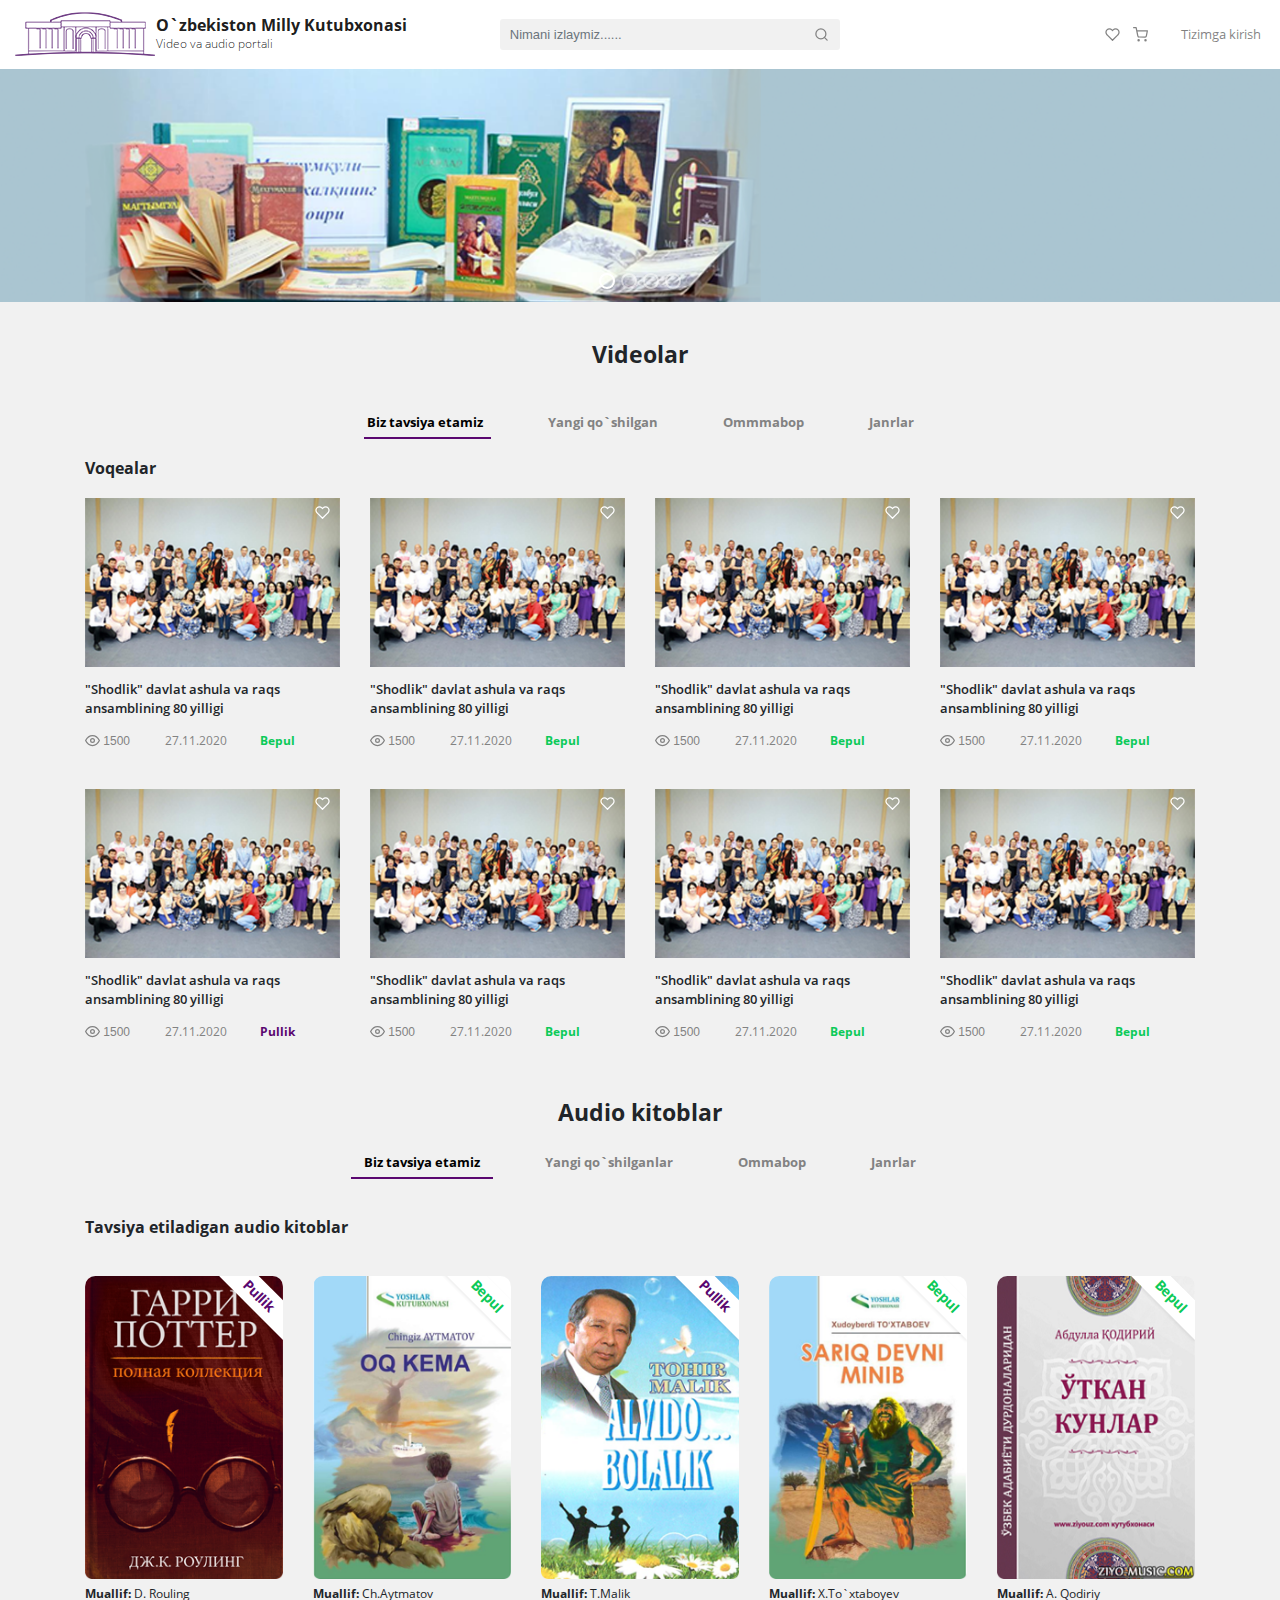
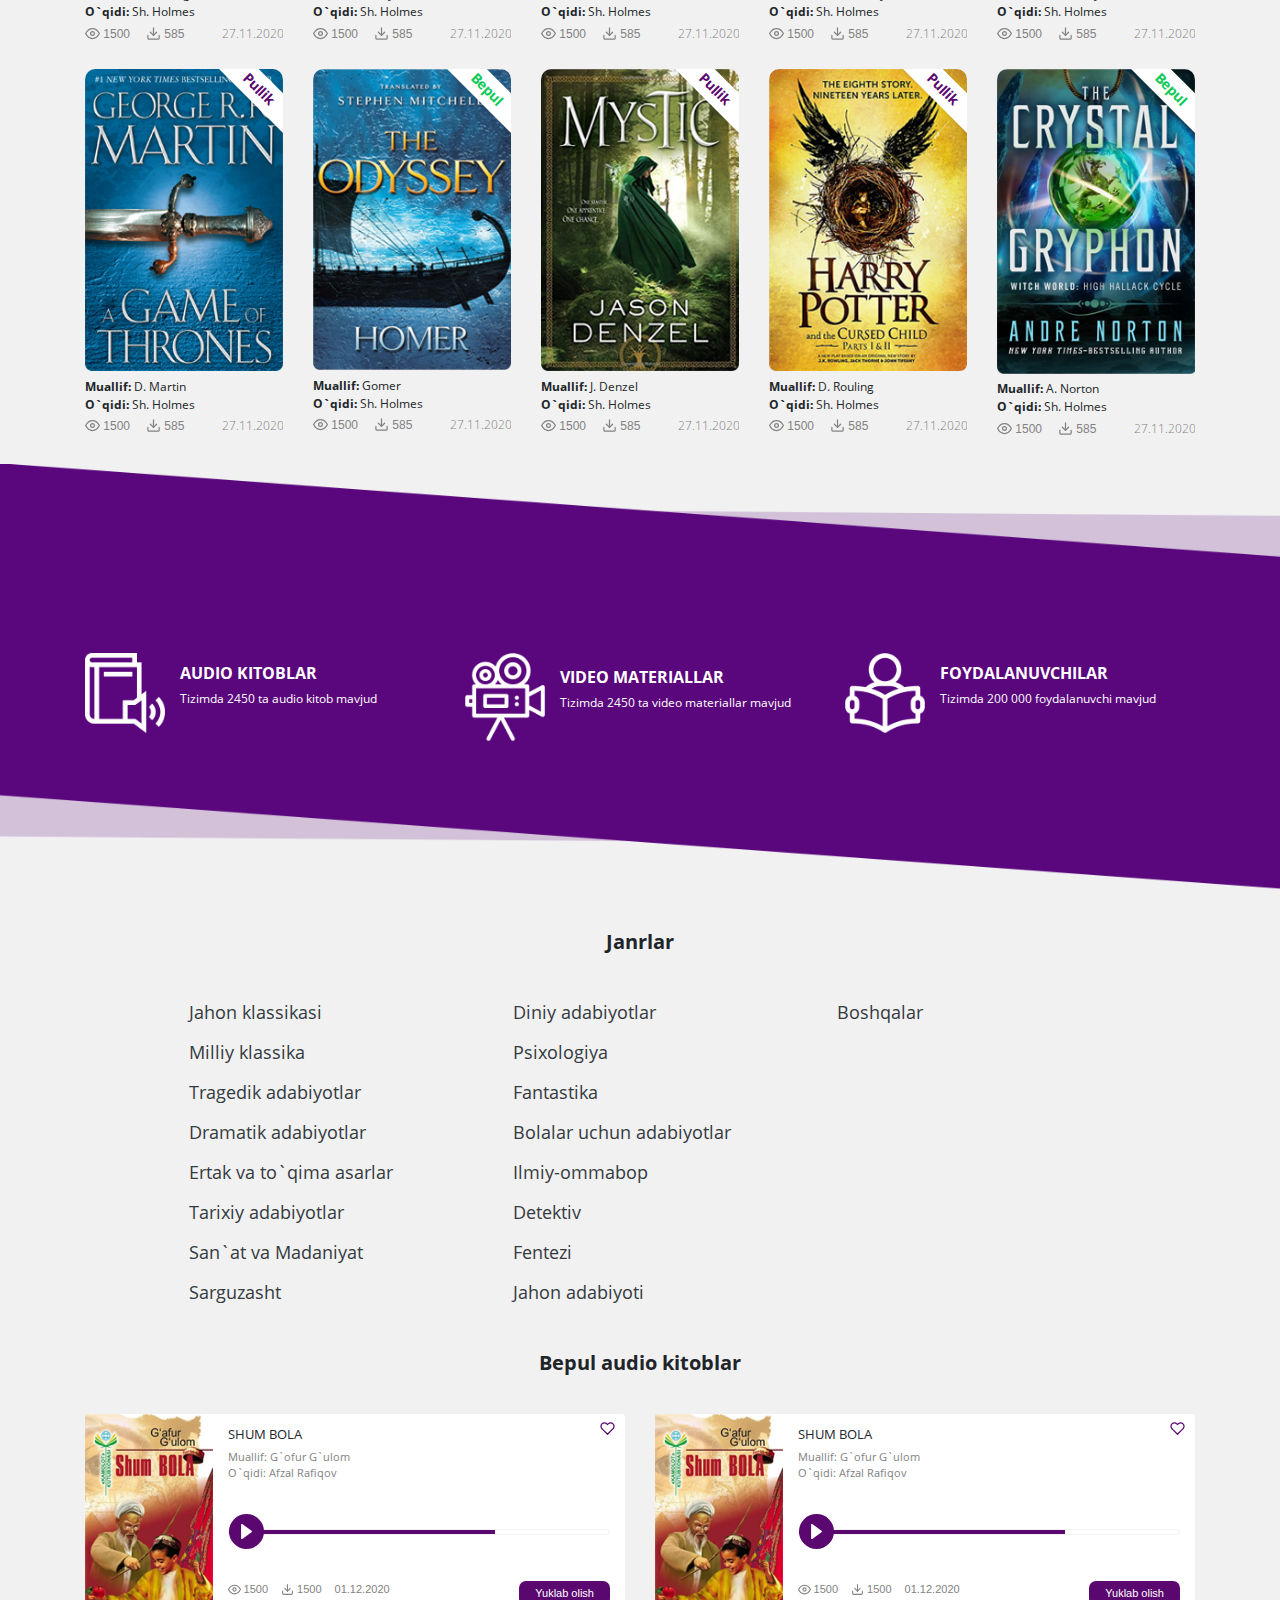
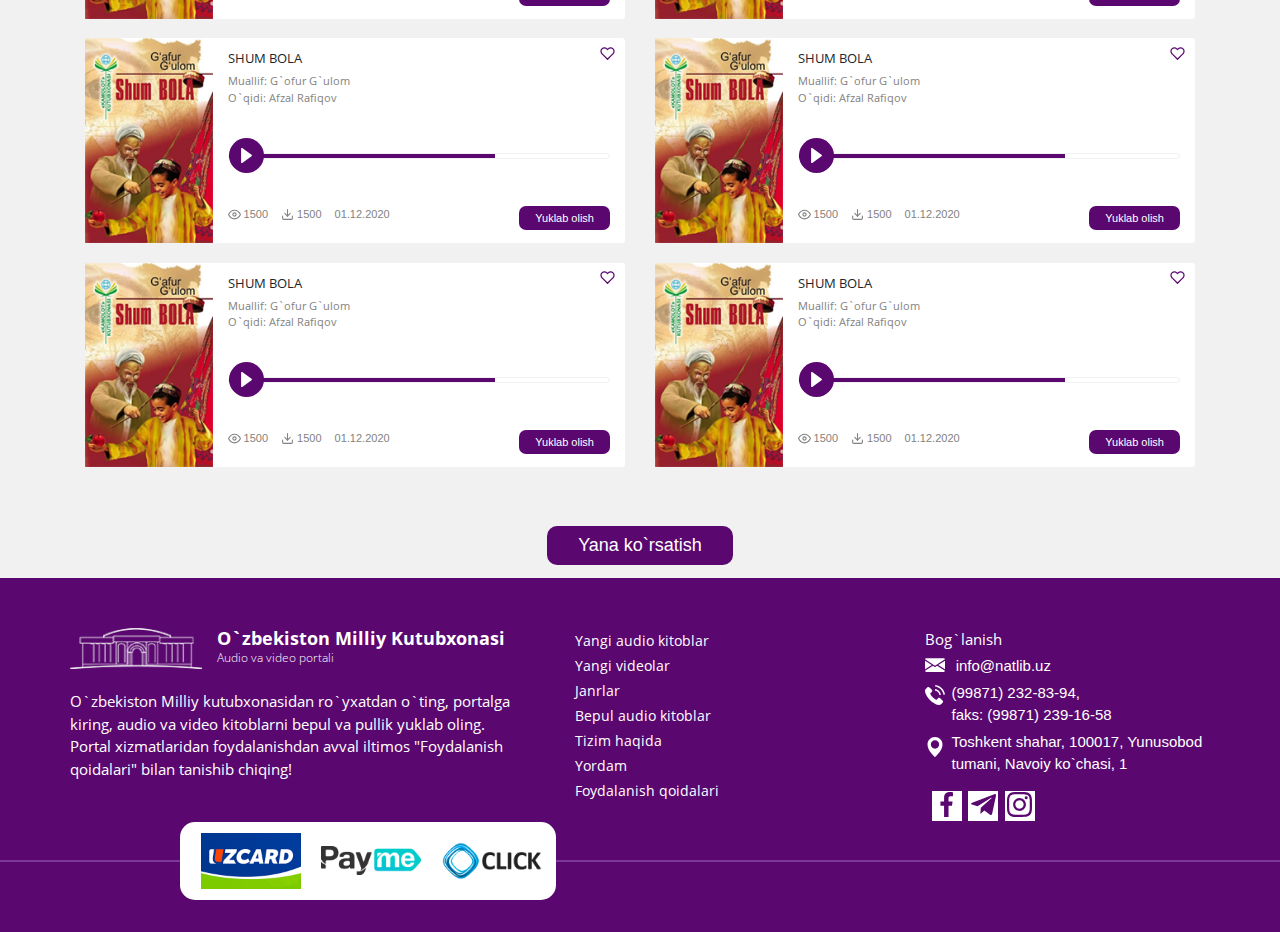
<file: index.html>
<!DOCTYPE html>
<html lang="en">
<head>
    <meta charset="UTF-8">
    <meta name="viewport" content="width=device-width, initial-scale=1.0">
    <title>Practise</title>
    <link rel="stylesheet" href="css/bootstrap.css">
    <link rel="stylesheet" href="css/main.css">
</head>
<body>

<nav class="navbar navbar-expand-lg bg-white navbar-light">
    <a href="#" class="navbar-brand d-flex align-items-center">
        <div>
            <img src="images/logo.png" alt="" class="">
        </div>
        <div>
            <h5 class="mb-0 font-family-bold">O`zbekiston Milly Kutubxonasi</h5>
            <p class="mb-0 font-family-light">Video va audio portali</p>
        </div>
    </a>
    <button class="navbar-toggler" type="button" data-toggle="collapse" data-target="#navbar">
        <span class="navbar-toggler-icon"></span>
    </button>

    <div class="collapse navbar-collapse justify-content-between" id="navbar">
        <div class="input-group">
            <input type="text" class="form-control border-0 shadow-none" placeholder="Nimani izlaymiz......">
            <div class="input-group-append">
                <button class="btn shadow-none" type="button">
                    <span class="icon icon-search"></span>
                </button>
            </div>
        </div>

        <ul class="navbar-nav flex-row">
            <li class="nav-item mr-3 mr-lg-0"><a href="#" class="nav-link"><span class="icon icon-heart"></span></a>
            </li>
            <li class="nav-item"><a href="#" class="nav-link"><span class="icon icon-basket mr-4"></span></a></li>
            <li class="nav-item ml-auto ml-lg-0"><a href="#" class="nav-link font-family-regular">Tizimga kirish</a>
            </li>
        </ul>
    </div>
</nav>

<div class="header">
    <div id="demo" class="carousel" data-ride="carousel">
        <ul class="carousel-indicators">
            <li data-target="#demo" data-slide-to="0" class="active"></li>
            <li data-target="#demo" data-slide-to="1"></li>
            <li data-target="#demo" data-slide-to="2"></li>
            <li data-target="#demo" data-slide-to="3"></li>
        </ul>
        <div class="carousel-inner">
            <div class="carousel-item active">
                <div class="carousel-hover">
                    <img src="images/carousel.png" alt="" class="w-100 h-auto">
                    <div class="layer-carousel">
                        <div class="caption">
                            <h5>"Maxtumquli yurtidan navolar" mavzusida davra suhbati</h5>
                        </div>
                    </div>
                </div>
            </div>
            <div class="carousel-item">
                <div class="carousel-hover">
                    <img src="images/carousel.png" alt="" class="w-100 h-auto">
                    <div class="layer-carousel">
                        <div class="caption">
                            <h5>"Maxtumquli yurtidan navolar" mavzusida davra suhbati</h5>
                        </div>
                    </div>
                </div>
            </div>
            <div class="carousel-item">
                <div class="carousel-hover">
                    <img src="images/carousel.png" alt="" class="w-100 h-auto">
                    <div class="layer-carousel">
                        <div class="caption">
                            <h5>"Maxtumquli yurtidan navolar" mavzusida davra suhbati</h5>
                        </div>
                    </div>
                </div>
            </div>
            <div class="carousel-item">
                <div class="carousel-hover">
                    <img src="images/carousel.png" alt="" class="w-100 h-auto">
                    <div class="layer-carousel">
                        <div class="caption">
                            <h5>"Maxtumquli yurtidan navolar" mavzusida davra suhbati</h5>
                        </div>
                    </div>
                </div>
            </div>
        </div>
    </div>
</div>

<main>
    <section id="videos">
        <div class="container">
            <h3 class="font-family-bold text-center my-5">Videolar</h3>

            <ul class="nav justify-content-center flex-sm-row flex-column align-items-center">
                <li class="nav-item mx-2 mx-md-4"><a href="#tab1" data-toggle="tab"
                                                     class="nav-link font-family-bold active">Biz
                    tavsiya etamiz</a></li>
                <li class="nav-item mx-2 mx-md-4"><a href="#tab2" data-toggle="tab" class="nav-link font-family-bold">Yangi
                    qo`shilgan</a></li>
                <li class="nav-item mx-2 mx-md-4"><a href="#tab3" data-toggle="tab"
                                                     class="nav-link font-family-bold">Ommmabop</a></li>
                <li class="nav-item mx-2 mx-md-4"><a href="#tab4" data-toggle="tab"
                                                     class="nav-link font-family-bold">Janrlar</a></li>
            </ul>

            <h5 class="font-family-bold my-4">Voqealar</h5>

            <div class="row">
                <div class="col-xl-3 col-lg-4 col-md-6 mb-5">
                    <div class="card bg-transparent border-0">
                        <img src="images/photo.png" alt="" class="w-100">
                        <a href="#"><span class="icon icon-heart bg-white"></span></a>
                        <p class="font-family-semi-bold mt-3">"Shodlik" davlat ashula va raqs ansamblining 80
                            yilligi</p>
                        <div class="row">
                            <div class="col-4">
                                <span class="icon icon-view"></span> 1500
                            </div>
                            <div class="col-4 px-0 font-family-regular">27.11.2020</div>
                            <div class="col-4 px-0 font-family-bold free">
                                Bepul
                            </div>
                        </div>
                    </div>
                </div>
                <div class="col-xl-3 col-lg-4 col-md-6 mb-5">
                    <div class="card bg-transparent border-0">
                        <img src="images/photo.png" alt="" class="w-100">
                        <a href="#"><span class="icon icon-heart bg-white"></span></a>
                        <p class="font-family-semi-bold mt-3">"Shodlik" davlat ashula va raqs ansamblining 80
                            yilligi</p>
                        <div class="row">
                            <div class="col-4">
                                <span class="icon icon-view"></span> 1500
                            </div>
                            <div class="col-4 px-0 font-family-regular">27.11.2020</div>
                            <div class="col-4 px-0 font-family-bold free">
                                Bepul
                            </div>
                        </div>
                    </div>
                </div>
                <div class="col-xl-3 col-lg-4 col-md-6 mb-5">
                    <div class="card bg-transparent border-0">
                        <img src="images/photo.png" alt="" class="w-100">
                        <a href="#"><span class="icon icon-heart bg-white"></span></a>
                        <p class="font-family-semi-bold mt-3">"Shodlik" davlat ashula va raqs ansamblining 80
                            yilligi</p>
                        <div class="row">
                            <div class="col-4">
                                <span class="icon icon-view"></span> 1500
                            </div>
                            <div class="col-4 px-0 font-family-regular">27.11.2020</div>
                            <div class="col-4 px-0 font-family-bold free">
                                Bepul
                            </div>
                        </div>
                    </div>
                </div>
                <div class="col-xl-3 col-lg-4 col-md-6 mb-5">
                    <div class="card bg-transparent border-0">
                        <img src="images/photo.png" alt="" class="w-100">
                        <a href="#"><span class="icon icon-heart bg-white"></span></a>
                        <p class="font-family-semi-bold mt-3">"Shodlik" davlat ashula va raqs ansamblining 80
                            yilligi</p>
                        <div class="row">
                            <div class="col-4">
                                <span class="icon icon-view"></span> 1500
                            </div>
                            <div class="col-4 px-0 font-family-regular">27.11.2020</div>
                            <div class="col-4 px-0 font-family-bold free">
                                Bepul
                            </div>
                        </div>
                    </div>
                </div>
                <div class="col-xl-3 col-lg-4 col-md-6 mb-5">
                    <div class="card bg-transparent border-0">
                        <img src="images/photo.png" alt="" class="w-100">
                        <a href="#"><span class="icon icon-heart bg-white"></span></a>
                        <p class="font-family-semi-bold mt-3">"Shodlik" davlat ashula va raqs ansamblining 80
                            yilligi</p>
                        <div class="row">
                            <div class="col-4">
                                <span class="icon icon-view"></span> 1500
                            </div>
                            <div class="col-4 px-0 font-family-regular">27.11.2020</div>
                            <div class="col-4 px-0 font-family-bold cost">
                                Pullik
                            </div>
                        </div>
                    </div>
                </div>
                <div class="col-xl-3 col-lg-4 col-md-6 mb-5">
                    <div class="card bg-transparent border-0">
                        <img src="images/photo.png" alt="" class="w-100">
                        <a href="#"><span class="icon icon-heart bg-white"></span></a>
                        <p class="font-family-semi-bold mt-3">"Shodlik" davlat ashula va raqs ansamblining 80
                            yilligi</p>
                        <div class="row">
                            <div class="col-4">
                                <span class="icon icon-view"></span> 1500
                            </div>
                            <div class="col-4 px-0 font-family-regular">27.11.2020</div>
                            <div class="col-4 px-0 font-family-bold free">
                                Bepul
                            </div>
                        </div>
                    </div>
                </div>
                <div class="col-xl-3 col-lg-4 col-md-6 mb-5">
                    <div class="card bg-transparent border-0">
                        <img src="images/photo.png" alt="" class="w-100">
                        <a href="#"><span class="icon icon-heart bg-white"></span></a>
                        <p class="font-family-semi-bold mt-3">"Shodlik" davlat ashula va raqs ansamblining 80
                            yilligi</p>
                        <div class="row">
                            <div class="col-4">
                                <span class="icon icon-view"></span> 1500
                            </div>
                            <div class="col-4 px-0 font-family-regular">27.11.2020</div>
                            <div class="col-4 px-0 font-family-bold free">
                                Bepul
                            </div>
                        </div>
                    </div>
                </div>
                <div class="col-xl-3 col-lg-4 col-md-6 mb-5">
                    <div class="card bg-transparent border-0">
                        <img src="images/photo.png" alt="" class="w-100">
                        <a href="#"><span class="icon icon-heart bg-white"></span></a>
                        <p class="font-family-semi-bold mt-3">"Shodlik" davlat ashula va raqs ansamblining 80
                            yilligi</p>
                        <div class="row">
                            <div class="col-4">
                                <span class="icon icon-view"></span> 1500
                            </div>
                            <div class="col-4 px-0 font-family-regular">27.11.2020</div>
                            <div class="col-4 px-0 font-family-bold free">
                                Bepul
                            </div>
                        </div>
                    </div>
                </div>
            </div>
        </div>
    </section>

    <section id="audios">
        <div class="container">
            <h3 class="font-family-bold text-center my-4">Audio kitoblar</h3>

            <ul class="nav justify-content-center flex-md-row flex-column align-items-center">
                <li class="nav-item mx-2 mx-md-4"><a href="#tab-1" class="nav-link font-family-bold active">Biz tavsiya
                    etamiz</a></li>
                <li class="nav-item mx-2 mx-md-4"><a href="#tab-2" class="nav-link font-family-bold">Yangi
                    qo`shilganlar</a>
                </li>
                <li class="nav-item mx-2 mx-md-4"><a href="#tab-3" class="nav-link font-family-bold">Ommabop</a></li>
                <li class="nav-item mx-2 mx-md-4"><a href="#tab-4" class="nav-link font-family-bold">Janrlar</a></li>
            </ul>

            <h5 class="font-family-bold my-5">Tavsiya etiladigan audio kitoblar</h5>

            <div class="row">
                <div class="col-xl mb-3 ">
                    <div class="card bg-transparent border-0">
                        <div class="share">
                            <div class="card-image">
                                <img src="images/boocks/potter.png" alt="" class="w-100">
                                <div class="bg-white font-family-bold text-center shadow-sm aksiya">
                                    <p class="mb-0 p-1 w-100 pl-2 paid">Pullik</p>
                                </div>
                            </div>
                            <div class="layer">
                                <div class="d-flex justify-content-center align-items-center h-100">
                                    <a href="#" class="border-0 mr-2"><span class="icon icon-heart"></span></a>
                                    <a href="#" class="border-0"><span class="icon icon-basket"></span></a>
                                </div>
                            </div>
                        </div>
                        <p class="font-family-bold mb-0 mt-2">Muallif: <span
                                class="font-family-regular">D. Rouling</span></p>
                        <p class="font-family-bold my-0">O`qidi: <span class="font-family-regular">Sh. Holmes</span></p>
                        <div class="row mt-1">
                            <div class="col-4">
                                <span class="icon icon-view"></span> 1500
                            </div>
                            <div class="col-4 px-0">
                                <span class="icon icon-download"></span> 585
                            </div>
                            <div class="col-4 px-0">
                                <p class="font-family-light">27.11.2020</p>
                            </div>
                        </div>

                    </div>
                </div>
                <div class="col-xl mb-3 ">
                    <div class="card bg-transparent border-0">
                        <div class="share">
                            <div class="card-image">
                                <img src="images/boocks/oqkema.png" alt="" class="w-100">
                                <div class="bg-white font-family-bold text-center shadow-sm aksiya">
                                    <p class="mb-0 p-1 w-100 pl-2 unpaid">Bepul</p>
                                </div>
                            </div>
                            <div class="layer">
                                <div class="d-flex justify-content-center align-items-center h-100">
                                    <a href="#" class="border-0 mr-2"><span class="icon icon-heart"></span></a>
                                    <a href="#" class="border-0"><span class="icon icon-basket"></span></a>
                                </div>
                            </div>
                        </div>
                        <p class="font-family-bold mb-0 mt-2">Muallif: <span
                                class="font-family-regular">Ch.Aytmatov</span></p>
                        <p class="font-family-bold my-0">O`qidi: <span class="font-family-regular">Sh. Holmes</span></p>
                        <div class="row mt-1">
                            <div class="col-4">
                                <span class="icon icon-view"></span> 1500
                            </div>
                            <div class="col-4 px-0">
                                <span class="icon icon-download"></span> 585
                            </div>
                            <div class="col-4 px-0">
                                <p class="font-family-light">27.11.2020</p>
                            </div>
                        </div>

                    </div>
                </div>
                <div class="col-xl mb-3 ">
                    <div class="card bg-transparent border-0">
                        <div class="share">
                            <div class="card-image">
                                <img src="images/boocks/avbola.png" alt="" class="w-100">
                                <div class="bg-white font-family-bold text-center shadow-sm aksiya">
                                    <p class="mb-0 p-1 w-100 pl-2 paid">Pullik</p>
                                </div>
                            </div>
                            <div class="layer">
                                <div class="d-flex justify-content-center align-items-center h-100">
                                    <a href="#" class="border-0 mr-2"><span class="icon icon-heart"></span></a>
                                    <a href="#" class="border-0"><span class="icon icon-basket"></span></a>
                                </div>
                            </div>
                        </div>
                        <p class="font-family-bold mb-0 mt-2">Muallif: <span
                                class="font-family-regular">T.Malik</span></p>
                        <p class="font-family-bold my-0">O`qidi: <span class="font-family-regular">Sh. Holmes</span></p>
                        <div class="row mt-1">
                            <div class="col-4">
                                <span class="icon icon-view"></span> 1500
                            </div>
                            <div class="col-4 px-0">
                                <span class="icon icon-download"></span> 585
                            </div>
                            <div class="col-4 px-0">
                                <p class="font-family-light">27.11.2020</p>
                            </div>
                        </div>

                    </div>
                </div>
                <div class="col-xl mb-3 ">
                    <div class="card bg-transparent border-0">
                        <div class="share">
                            <div class="card-image">
                                <img src="images/boocks/sarq.png" alt="" class="w-100">
                                <div class="bg-white font-family-bold text-center shadow-sm aksiya">
                                    <p class="mb-0 p-1 w-100 pl-2 unpaid">Bepul</p>
                                </div>
                            </div>
                            <div class="layer">
                                <div class="d-flex justify-content-center align-items-center h-100">
                                    <a href="#" class="border-0 mr-2"><span class="icon icon-heart"></span></a>
                                    <a href="#" class="border-0"><span class="icon icon-basket"></span></a>
                                </div>
                            </div>
                        </div>
                        <p class="font-family-bold mb-0 mt-2">Muallif: <span
                                class="font-family-regular">X.To`xtaboyev</span></p>
                        <p class="font-family-bold my-0">O`qidi: <span class="font-family-regular">Sh. Holmes</span></p>
                        <div class="row mt-1">
                            <div class="col-4">
                                <span class="icon icon-view"></span> 1500
                            </div>
                            <div class="col-4 px-0">
                                <span class="icon icon-download"></span> 585
                            </div>
                            <div class="col-4 px-0">
                                <p class="font-family-light">27.11.2020</p>
                            </div>
                        </div>

                    </div>
                </div>
                <div class="col-xl mb-3 ">
                    <div class="card bg-transparent border-0">
                        <div class="share">
                            <div class="card-image">
                                <img src="images/boocks/otkun.png" alt="" class="w-100">
                                <div class="bg-white font-family-bold text-center shadow-sm aksiya">
                                    <p class="mb-0 p-1 w-100 pl-2 unpaid">Bepul</p>
                                </div>
                            </div>
                            <div class="layer">
                                <div class="d-flex justify-content-center align-items-center h-100">
                                    <a href="#" class="border-0 mr-2"><span class="icon icon-heart"></span></a>
                                    <a href="#" class="border-0"><span class="icon icon-basket"></span></a>
                                </div>
                            </div>
                        </div>
                        <p class="font-family-bold mb-0 mt-2">Muallif: <span
                                class="font-family-regular">A. Qodiriy</span></p>
                        <p class="font-family-bold my-0">O`qidi: <span class="font-family-regular">Sh. Holmes</span></p>
                        <div class="row mt-1">
                            <div class="col-4">
                                <span class="icon icon-view"></span> 1500
                            </div>
                            <div class="col-4 px-0">
                                <span class="icon icon-download"></span> 585
                            </div>
                            <div class="col-4 px-0">
                                <p class="font-family-light">27.11.2020</p>
                            </div>
                        </div>

                    </div>
                </div>
                <div class="col-xl mb-3 ">
                    <div class="card bg-transparent border-0">
                        <div class="share">
                            <div class="card-image">
                                <img src="images/boocks/trons.png" alt="" class="w-100">
                                <div class="bg-white font-family-bold text-center shadow-sm aksiya">
                                    <p class="mb-0 p-1 w-100 pl-2 paid">Pullik</p>
                                </div>
                            </div>
                            <div class="layer">
                                <div class="d-flex justify-content-center align-items-center h-100">
                                    <a href="#" class="border-0 mr-2"><span class="icon icon-heart"></span></a>
                                    <a href="#" class="border-0"><span class="icon icon-basket"></span></a>
                                </div>
                            </div>
                        </div>
                        <p class="font-family-bold mb-0 mt-2">Muallif: <span
                                class="font-family-regular">D. Martin</span></p>
                        <p class="font-family-bold my-0">O`qidi: <span class="font-family-regular">Sh. Holmes</span></p>
                        <div class="row mt-1">
                            <div class="col-4">
                                <span class="icon icon-view"></span> 1500
                            </div>
                            <div class="col-4 px-0">
                                <span class="icon icon-download"></span> 585
                            </div>
                            <div class="col-4 px-0">
                                <p class="font-family-light">27.11.2020</p>
                            </div>
                        </div>

                    </div>
                </div>
                <div class="col-xl mb-3 ">
                    <div class="card bg-transparent border-0">
                        <div class="share">
                            <div class="card-image">
                                <img src="images/boocks/odyssey.png" alt="" class="w-100">
                                <div class="bg-white font-family-bold text-center shadow-sm aksiya">
                                    <p class="mb-0 p-1 w-100 pl-2 unpaid">Bepul</p>
                                </div>
                            </div>
                            <div class="layer">
                                <div class="d-flex justify-content-center align-items-center h-100">
                                    <a href="#" class="border-0 mr-2"><span class="icon icon-heart"></span></a>
                                    <a href="#" class="border-0"><span class="icon icon-basket"></span></a>
                                </div>
                            </div>
                        </div>
                        <p class="font-family-bold mb-0 mt-2">Muallif: <span
                                class="font-family-regular">Gomer</span></p>
                        <p class="font-family-bold my-0">O`qidi: <span class="font-family-regular">Sh. Holmes</span></p>
                        <div class="row mt-1">
                            <div class="col-4">
                                <span class="icon icon-view"></span> 1500
                            </div>
                            <div class="col-4 px-0">
                                <span class="icon icon-download"></span> 585
                            </div>
                            <div class="col-4 px-0">
                                <p class="font-family-light">27.11.2020</p>
                            </div>
                        </div>

                    </div>
                </div>
                <div class="col-xl mb-3 ">
                    <div class="card bg-transparent border-0">
                        <div class="share">
                            <div class="card-image">
                                <img src="images/boocks/mistic.png" alt="" class="w-100">
                                <div class="bg-white font-family-bold text-center shadow-sm aksiya">
                                    <p class="mb-0 p-1 w-100 pl-2 paid">Pullik</p>
                                </div>
                            </div>
                            <div class="layer">
                                <div class="d-flex justify-content-center align-items-center h-100">
                                    <a href="#" class="border-0 mr-2"><span class="icon icon-heart"></span></a>
                                    <a href="#" class="border-0"><span class="icon icon-basket"></span></a>
                                </div>
                            </div>
                        </div>
                        <p class="font-family-bold mb-0 mt-2">Muallif: <span
                                class="font-family-regular">J. Denzel</span></p>
                        <p class="font-family-bold my-0">O`qidi: <span class="font-family-regular">Sh. Holmes</span></p>
                        <div class="row mt-1">
                            <div class="col-4">
                                <span class="icon icon-view"></span> 1500
                            </div>
                            <div class="col-4 px-0">
                                <span class="icon icon-download"></span> 585
                            </div>
                            <div class="col-4 px-0">
                                <p class="font-family-light">27.11.2020</p>
                            </div>
                        </div>

                    </div>
                </div>
                <div class="col-xl mb-3 ">
                    <div class="card bg-transparent border-0">
                        <div class="share">
                            <div class="card-image">
                                <img src="images/boocks/harry_poter.png" alt="" class="w-100">
                                <div class="bg-white font-family-bold text-center shadow-sm aksiya">
                                    <p class="mb-0 p-1 w-100 pl-2 paid">Pullik</p>
                                </div>
                            </div>
                            <div class="layer">
                                <div class="d-flex justify-content-center align-items-center h-100">
                                    <a href="#" class="border-0 mr-2"><span class="icon icon-heart"></span></a>
                                    <a href="#" class="border-0"><span class="icon icon-basket"></span></a>
                                </div>
                            </div>
                        </div>
                        <p class="font-family-bold mb-0 mt-2">Muallif: <span
                                class="font-family-regular">D. Rouling</span></p>
                        <p class="font-family-bold my-0">O`qidi: <span class="font-family-regular">Sh. Holmes</span></p>
                        <div class="row mt-1">
                            <div class="col-4">
                                <span class="icon icon-view"></span> 1500
                            </div>
                            <div class="col-4 px-0">
                                <span class="icon icon-download"></span> 585
                            </div>
                            <div class="col-4 px-0">
                                <p class="font-family-light">27.11.2020</p>
                            </div>
                        </div>

                    </div>
                </div>
                <div class="col-xl mb-3 ">
                    <div class="card bg-transparent border-0">
                        <div class="share">
                            <div class="card-image">
                                <img src="images/boocks/a.png" alt="" class="w-100">
                                <div class="bg-white font-family-bold text-center shadow-sm aksiya">
                                    <p class="mb-0 p-1 w-100 pl-2 unpaid">Bepul</p>
                                </div>
                            </div>
                            <div class="layer">
                                <div class="d-flex justify-content-center align-items-center h-100">
                                    <a href="#" class="border-0 mr-2"><span class="icon icon-heart"></span></a>
                                    <a href="#" class="border-0"><span class="icon icon-basket"></span></a>
                                </div>
                            </div>
                        </div>
                        <p class="font-family-bold mb-0 mt-2">Muallif: <span
                                class="font-family-regular">A. Norton</span></p>
                        <p class="font-family-bold my-0">O`qidi: <span class="font-family-regular">Sh. Holmes</span></p>
                        <div class="row mt-1">
                            <div class="col-4">
                                <span class="icon icon-view"></span> 1500
                            </div>
                            <div class="col-4 px-0">
                                <span class="icon icon-download"></span> 585
                            </div>
                            <div class="col-4 px-0">
                                <p class="font-family-light">27.11.2020</p>
                            </div>
                        </div>

                    </div>
                </div>
            </div>
        </div>
    </section>

    <section id="info">
        <div class="container mt-5">
            <div class="row justify-content-center justify-content-lg-start">
                <div class="col-lg-4 col-md-7">
                    <div class="row align-items-center">
                        <div class="col-3 pr-0">
                            <img src="images/audio.png" alt="" class="w-100">
                        </div>
                        <div class="col-9">
                            <h5 class="font-family-bold text-white text-uppercase">Audio kitoblar</h5>
                            <p class="font-family-regular text-white pb-0">
                                Tizimda 2450 ta audio kitob mavjud
                            </p>
                        </div>
                    </div>
                </div>

                <div class="col-lg-4 col-md-7 my-3 my-lg-0">
                    <div class="row align-items-center">
                        <div class="col-3 pr-0">
                            <img src="images/video.png" alt="" class="w-100">
                        </div>
                        <div class="col-9">
                            <h5 class="font-family-bold text-white text-uppercase">Video materiallar</h5>
                            <p class="font-family-regular text-white pb-0">
                                Tizimda 2450 ta video materiallar mavjud
                            </p>
                        </div>
                    </div>
                </div>

                <div class="col-lg-4 col-md-7">
                    <div class="row align-items-center">
                        <div class="col-3 pr-0">
                            <img src="images/users.png" alt="" class="w-100">
                        </div>
                        <div class="col-9">
                            <h5 class="font-family-bold text-white text-uppercase">Foydalanuvchilar</h5>
                            <p class="font-family-regular text-white pb-0">
                                Tizimda 200 000 foydalanuvchi mavjud
                            </p>
                        </div>
                    </div>
                </div>
            </div>
        </div>
    </section>

    <section id="janr">
        <div class="container">
            <h4 class="text-center font-family-bold my-5">
                Janrlar
            </h4>
            <div class="row justify-content-center">
                <div class="col-xl-3 col-md-4 col-sm-12">
                    <div class="card bg-transparent border-0">
                        <ul class="flex-sm-column navbar-nav align-items-center align-items-md-start">
                            <li class="nav-item"><a href="#" class="nav-link text-dark font-family-regular">Jahon
                                klassikasi</a></li>
                            <li class="nav-item"><a href="#" class="nav-link text-dark font-family-regular">Milliy
                                klassika</a></li>
                            <li class="nav-item"><a href="#" class="nav-link text-dark font-family-regular">Tragedik
                                adabiyotlar</a></li>
                            <li class="nav-item"><a href="#" class="nav-link text-dark font-family-regular">Dramatik
                                adabiyotlar</a></li>
                            <li class="nav-item"><a href="#" class="nav-link text-dark font-family-regular">Ertak va
                                to`qima asarlar</a></li>
                            <li class="nav-item"><a href="#" class="nav-link text-dark font-family-regular">Tarixiy
                                adabiyotlar</a></li>
                            <li class="nav-item"><a href="#" class="nav-link text-dark font-family-regular">San`at va
                                Madaniyat</a></li>
                            <li class="nav-item"><a href="#"
                                                    class="nav-link text-dark font-family-regular">Sarguzasht</a></li>
                        </ul>
                    </div>
                </div>
                <div class="col-xl-3 col-md-4 col-sm-12 mx-5">
                    <div class="card bg-transparent border-0">
                        <ul class="flex-column navbar-nav align-items-center align-items-md-start">
                            <li class="nav-item"><a href="#" class="nav-link text-dark font-family-regular">Diniy
                                adabiyotlar</a></li>
                            <li class="nav-item"><a href="#"
                                                    class="nav-link text-dark font-family-regular">Psixologiya</a></li>
                            <li class="nav-item"><a href="#"
                                                    class="nav-link text-dark font-family-regular">Fantastika</a></li>
                            <li class="nav-item"><a href="#" class="nav-link text-dark font-family-regular">Bolalar
                                uchun adabiyotlar</a></li>
                            <li class="nav-item"><a href="#" class="nav-link text-dark font-family-regular">Ilmiy-ommabop</a>
                            </li>
                            <li class="nav-item"><a href="#" class="nav-link text-dark font-family-regular">Detektiv</a>
                            </li>
                            <li class="nav-item"><a href="#" class="nav-link text-dark font-family-regular">Fentezi</a>
                            </li>
                            <li class="nav-item"><a href="#" class="nav-link text-dark font-family-regular">Jahon
                                adabiyoti</a></li>
                        </ul>
                    </div>
                </div>
                <div class="col-xl-3 col-md-4 col-sm-12">
                    <div class="card border-0 bg-transparent">
                        <ul class="flex-column navbar-nav align-items-center align-items-md-start">
                            <li class="nav-item"><a href="#"
                                                    class="nav-link text-dark font-family-regular">Boshqalar</a></li>

                        </ul>
                    </div>
                </div>
            </div>
        </div>
    </section>

    <section id="free-audio">
        <h4 class="font-family-bold my-5 text-center">Bepul audio kitoblar</h4>

        <div class="container">
            <div class="row justify-content-center justify-content-lg-start">
                <div class="col-lg-6 col-md-8 mb-4">
                    <div class="card border-0">
                        <div class="row">
                            <div class="col-sm-3 pr-sm-0">
                                <img src="images/boocks/shumbola.png" alt="" class="w-100">
                            </div>
                            <div class="col-sm-9 py-3 d-flex flex-column justify-content-between">
                                <div>
                                    <h6 class="font-family-regular text-uppercase">Shum bola</h6>
                                    <p class="font-family-regular mb-0">Muallif: G`ofur G`ulom</p>
                                    <p class="font-family-regular mb-0">O`qidi: Afzal Rafiqov</p>
                                </div>
                                <div class="progress">
                                    <div class="progress-bar" style="width: 70%">


                                    </div>
                                    <button class="btn" type="button"><span class="icon icon-play bg-white"></span>
                                    </button>
                                </div>

                                <a href="#" class="position-absolute">
                                    <span class="icon icon-heart icon-purple"></span>
                                </a>

                                <div class="d-flex justify-content-between">
                                    <div class="d-flex">
                                        <div><span class="icon icon-view"></span> 1500</div>
                                        <div class="mx-3"><span class="icon icon-download"></span> 1500</div>
                                        <div>01.12.2020</div>
                                    </div>
                                    <div>
                                        <button class="btn" type="button">Yuklab olish</button>
                                    </div>
                                </div>
                            </div>
                        </div>
                    </div>
                </div>
                <div class="col-lg-6 col-md-8 mb-4">
                    <div class="card border-0">
                        <div class="row">
                            <div class="col-sm-3 pr-sm-0">
                                <img src="images/boocks/shumbola.png" alt="" class="w-100">
                            </div>
                            <div class="col-sm-9 py-3 d-flex flex-column justify-content-between">
                                <div>
                                    <h6 class="font-family-regular text-uppercase">Shum bola</h6>
                                    <p class="font-family-regular mb-0">Muallif: G`ofur G`ulom</p>
                                    <p class="font-family-regular mb-0">O`qidi: Afzal Rafiqov</p>
                                </div>
                                <div class="progress">
                                    <div class="progress-bar" style="width: 70%">


                                    </div>
                                    <button class="btn" type="button"><span class="icon icon-play bg-white"></span>
                                    </button>
                                </div>

                                <a href="#" class="position-absolute">
                                    <span class="icon icon-heart icon-purple"></span>
                                </a>

                                <div class="d-flex justify-content-between">
                                    <div class="d-flex">
                                        <div><span class="icon icon-view"></span> 1500</div>
                                        <div class="mx-3"><span class="icon icon-download"></span> 1500</div>
                                        <div>01.12.2020</div>
                                    </div>
                                    <div>
                                        <button class="btn" type="button">Yuklab olish</button>
                                    </div>
                                </div>
                            </div>
                        </div>
                    </div>
                </div>
                <div class="col-lg-6 col-md-8 mb-4">
                    <div class="card border-0">
                        <div class="row">
                            <div class="col-sm-3 pr-sm-0">
                                <img src="images/boocks/shumbola.png" alt="" class="w-100">
                            </div>
                            <div class="col-sm-9 py-3 d-flex flex-column justify-content-between">
                                <div>
                                    <h6 class="font-family-regular text-uppercase">Shum bola</h6>
                                    <p class="font-family-regular mb-0">Muallif: G`ofur G`ulom</p>
                                    <p class="font-family-regular mb-0">O`qidi: Afzal Rafiqov</p>
                                </div>
                                <div class="progress">
                                    <div class="progress-bar" style="width: 70%">


                                    </div>
                                    <button class="btn" type="button"><span class="icon icon-play bg-white"></span>
                                    </button>
                                </div>

                                <a href="#" class="position-absolute">
                                    <span class="icon icon-heart icon-purple"></span>
                                </a>

                                <div class="d-flex justify-content-between">
                                    <div class="d-flex">
                                        <div><span class="icon icon-view"></span> 1500</div>
                                        <div class="mx-3"><span class="icon icon-download"></span> 1500</div>
                                        <div>01.12.2020</div>
                                    </div>
                                    <div>
                                        <button class="btn" type="button">Yuklab olish</button>
                                    </div>
                                </div>
                            </div>
                        </div>
                    </div>
                </div>
                <div class="col-lg-6 col-md-8 mb-4">
                    <div class="card border-0">
                        <div class="row">
                            <div class="col-sm-3 pr-sm-0">
                                <img src="images/boocks/shumbola.png" alt="" class="w-100">
                            </div>
                            <div class="col-sm-9 py-3 d-flex flex-column justify-content-between">
                                <div>
                                    <h6 class="font-family-regular text-uppercase">Shum bola</h6>
                                    <p class="font-family-regular mb-0">Muallif: G`ofur G`ulom</p>
                                    <p class="font-family-regular mb-0">O`qidi: Afzal Rafiqov</p>
                                </div>
                                <div class="progress">
                                    <div class="progress-bar" style="width: 70%">


                                    </div>
                                    <button class="btn" type="button"><span class="icon icon-play bg-white"></span>
                                    </button>
                                </div>

                                <a href="#" class="position-absolute">
                                    <span class="icon icon-heart icon-purple"></span>
                                </a>

                                <div class="d-flex justify-content-between">
                                    <div class="d-flex">
                                        <div><span class="icon icon-view"></span> 1500</div>
                                        <div class="mx-3"><span class="icon icon-download"></span> 1500</div>
                                        <div>01.12.2020</div>
                                    </div>
                                    <div>
                                        <button class="btn" type="button">Yuklab olish</button>
                                    </div>
                                </div>
                            </div>
                        </div>
                    </div>
                </div>
                <div class="col-lg-6 col-md-8 mb-4">
                    <div class="card border-0">
                        <div class="row">
                            <div class="col-sm-3 pr-sm-0">
                                <img src="images/boocks/shumbola.png" alt="" class="w-100">
                            </div>
                            <div class="col-sm-9 py-3 d-flex flex-column justify-content-between">
                                <div>
                                    <h6 class="font-family-regular text-uppercase">Shum bola</h6>
                                    <p class="font-family-regular mb-0">Muallif: G`ofur G`ulom</p>
                                    <p class="font-family-regular mb-0">O`qidi: Afzal Rafiqov</p>
                                </div>
                                <div class="progress">
                                    <div class="progress-bar" style="width: 70%">


                                    </div>
                                    <button class="btn" type="button"><span class="icon icon-play bg-white"></span>
                                    </button>
                                </div>

                                <a href="#" class="position-absolute">
                                    <span class="icon icon-heart icon-purple"></span>
                                </a>

                                <div class="d-flex justify-content-between">
                                    <div class="d-flex">
                                        <div><span class="icon icon-view"></span> 1500</div>
                                        <div class="mx-3"><span class="icon icon-download"></span> 1500</div>
                                        <div>01.12.2020</div>
                                    </div>
                                    <div>
                                        <button class="btn" type="button">Yuklab olish</button>
                                    </div>
                                </div>
                            </div>
                        </div>
                    </div>
                </div>
                <div class="col-lg-6 col-md-8 mb-4">
                    <div class="card border-0">
                        <div class="row">
                            <div class="col-sm-3 pr-sm-0">
                                <img src="images/boocks/shumbola.png" alt="" class="w-100">
                            </div>
                            <div class="col-sm-9 py-3 d-flex flex-column justify-content-between">
                                <div>
                                    <h6 class="font-family-regular text-uppercase">Shum bola</h6>
                                    <p class="font-family-regular mb-0">Muallif: G`ofur G`ulom</p>
                                    <p class="font-family-regular mb-0">O`qidi: Afzal Rafiqov</p>
                                </div>
                                <div class="progress">
                                    <div class="progress-bar" style="width: 70%">


                                    </div>
                                    <button class="btn" type="button"><span class="icon icon-play bg-white"></span>
                                    </button>
                                </div>

                                <a href="#" class="position-absolute">
                                    <span class="icon icon-heart icon-purple"></span>
                                </a>

                                <div class="d-flex justify-content-between">
                                    <div class="d-flex">
                                        <div><span class="icon icon-view"></span> 1500</div>
                                        <div class="mx-3"><span class="icon icon-download"></span> 1500</div>
                                        <div>01.12.2020</div>
                                    </div>
                                    <div>
                                        <button class="btn" type="button">Yuklab olish</button>
                                    </div>
                                </div>
                            </div>
                        </div>
                    </div>
                </div>

            </div>
        </div>
        <div class="d-flex justify-content-center mt-5 mb-3">
            <button class="btn"><a href="#" class="text-white">Yana ko`rsatish</a></button>
        </div>
    </section>
</main>

<footer>
    <div class="container">
        <div class="row">
            <div class="col-xl-5 col-md-8 col-10 pl-xl-0 pr-xl-4">
                <div class="card bg-transparent border-0">
                    <div class="row text-white">
                        <div class="col-4"><img src="images/footer-logo.png" alt="" class="w-100"></div>
                        <div class="col-8">
                            <h6 class="font-family-bold">O`zbekiston Milliy Kutubxonasi</h6>
                            <p class="font-family-light">Audio va video portali</p>
                        </div>
                    </div>
                    <p class="font-family-regular text-white">O`zbekiston Milliy kutubxonasidan ro`yxatdan o`ting,
                        portalga kiring,
                        audio va video kitoblarni bepul va pullik yuklab oling. Portal xizmatlaridan foydalanishdan
                        avval iltimos "Foydalanish qoidalari" bilan tanishib chiqing!</p>
                </div>
            </div>

            <div class="col-xl-2 col-md-3 col-5 pl-xl-4 pr-xl-0">
                <ul class="navbar-nav">
                    <li class="nav-item"><a href="#" class="nav-link text-white font-family-regular ">Yangi audio
                        kitoblar</a></li>
                    <li class="nav-item"><a href="#" class="nav-link text-white font-family-regular ">Yangi videolar</a>
                    </li>
                    <li class="nav-item"><a href="#" class="nav-link text-white font-family-regular ">Janrlar</a></li>
                    <li class="nav-item"><a href="#" class="nav-link text-white font-family-regular ">Bepul audio
                        kitoblar</a></li>
                    <li class="nav-item"><a href="#" class="nav-link text-white font-family-regular">Tizim haqida</a>
                    </li>
                    <li class="nav-item"><a href="#" class="nav-link text-white font-family-regular">Yordam</a></li>
                    <li class="nav-item"><a href="#" class="nav-link text-white font-family-regular">Foydalanish
                        qoidalari</a></li>
                </ul>
            </div>

            <div class="col-xl-2 col-1 px-xl-0"></div>

            <div class="col-xl-3 col-md-5 col-6 px-xl-0">
                <p class="font-family-regular text-white mt-0 mb-1">Bog`lanish</p>
                <ul class="navbar-nav">
                    <li class="nav-item">
                        <a href="https://info@natlib.uz" class="nav-link text-white">
                            <span class="icon icon-email bg-white mr-2 pt-1"></span> info@natlib.uz
                        </a>
                    </li>
                    <li class="nav-item text-white">
                        <a href="#" class="nav-link text-white d-flex">
                            <div class="mr-2 pt-1">
                                <span class="icon icon-phone bg-white"></span>
                            </div>
                            <div>
                                <p class="mb-0">(99871) 232-83-94,</p>
                                <P class="my-0">faks: (99871) 239-16-58</P>
                            </div>
                        </a>
                    </li>
                    <li class="nav-item">
                        <a href="#" class="nav-link text-white d-flex">
                            <div class="mr-2 pt-2">
                                <span class="icon icon-location bg-white"></span>
                            </div>
                            <div> Toshkent shahar, 100017, Yunusobod tumani,
                                Navoiy ko`chasi, 1
                            </div>
                        </a>
                    </li>
                </ul>
                <div class="row ml-2 mt-3">
                    <button class=" border-0 bg-white"><a href="https://facebook.com" class=""><span
                            class="icon icon-facebook icon-purple"></span></a></button>
                    <button class=" border-0 bg-white mx-2"><a href="https://telegram.com"><span
                            class="icon icon-telegram icon-purple"></span></a></button>
                    <button class=" border-0 bg-white"><a href="https://instagram.com"><span
                            class="icon icon-instagram icon-purple"></span></a></button>
                </div>
            </div>
        </div>
    </div>
    <div class="mt-xl-5 footer-btn">
        <div class="line">
        </div>
        <div class="col-xl-5 col-md-8 col-10">
            <div class="card">
                <div class="btn-group">
                    <a href="#" class="btn pl-4"><img src="images/uzcard.png" alt="" class=""></a>
                    <a href="#" class="btn"><img src="images/payme.png" alt="" class=""></a>
                    <a href="#" class="btn pr-3"><img src="images/click.png" alt="" class=""></a>
                </div>
            </div>
        </div>
    </div>
</footer>


<!--<div class="box">-->

<!--</div>-->


<script src="js/jquery-3.3.1.slim.min.js"></script>
<script src="js/popper.min.js"></script>
<script src="js/bootstrap.js"></script>
</body>
</html>
</file>
<file: css/main.css>
/*********************************FONT STYLE*****************************************/
@font-face {
  font-family: "OpenSans-Bold";
  src: url("../font/OpenSans/OpenSans-Bold.ttf") format("truetype"); }
@font-face {
  font-family: "OpenSans-Light";
  src: url("../font/OpenSans/OpenSans-Light.ttf") format("truetype"); }
@font-face {
  font-family: "OpenSans-Regular";
  src: url("../font/OpenSans/OpenSans-Regular.ttf") format("truetype"); }
@font-face {
  font-family: "OpenSans-SemiBold";
  src: url("../font/OpenSans/OpenSans-SemiBold.ttf") format("truetype"); }
.font-family-bold {
  font-family: "OpenSans-Bold", sans-serif; }

.font-family-semi-bold {
  font-family: "OpenSans-SemiBold", sans-serif; }

.font-family-light {
  font-family: "OpenSans-Light", sans-serif; }

.font-family-regular {
  font-family: "OpenSans-Regular", sans-serif; }

/***********************************COLORS STYLE*******************************************/
/************************************ICON STYLES*****************************************************/
.icon {
  width: 15px;
  height: 15px;
  display: inline-block;
  vertical-align: sub;
  mask-repeat: no-repeat;
  mask-size: 100%;
  -webkit-mask-repeat: no-repeat;
  -webkit-mask-size: 100%;
  background-color: #828282; }
  .icon.icon-heart {
    mask-image: url("../icons/heart.svg");
    -webkit-mask-image: url("../icons/heart.svg"); }
  .icon.icon-search {
    mask-image: url("../icons/search.svg");
    -webkit-mask-image: url("../icons/search.svg"); }
  .icon.icon-basket {
    mask-image: url("../icons/shopping-cart.svg");
    -webkit-mask-image: url("../icons/shopping-cart.svg"); }
  .icon.icon-view {
    mask-image: url("../icons/eye.svg");
    -webkit-mask-image: url("../icons/eye.svg"); }
  .icon.icon-download {
    mask-image: url("../icons/download.svg");
    -webkit-mask-image: url("../icons/download.svg"); }
  .icon.icon-email {
    mask-image: url("../icons/email(2).svg");
    -webkit-mask-image: url("../icons/email(2).svg"); }
  .icon.icon-phone {
    mask-image: url("../icons/telephone.svg");
    -webkit-mask-image: url("../icons/telephone.svg"); }
  .icon.icon-location {
    mask-image: url("../icons/location-pin.svg");
    -webkit-mask-image: url("../icons/location-pin.svg"); }
  .icon.icon-play {
    mask-image: url("../icons/media-play-symbol.svg");
    -webkit-mask-image: url("../icons/media-play-symbol.svg"); }
  .icon.icon-telegram {
    mask-image: url("../icons/telegram(2).svg");
    -webkit-mask-image: url("../icons/telegram(2).svg"); }
  .icon.icon-instagram {
    mask-image: url("../icons/instagram.svg");
    -webkit-mask-image: url("../icons/instagram.svg"); }
  .icon.icon-facebook {
    mask-image: url("../icons/facebook(2).svg");
    -webkit-mask-image: url("../icons/facebook(2).svg"); }
  .icon.icon-purple {
    background-color: #5a0770; }
  .icon.icon-green {
    background-color: #0cca58; }

/***********************************MIXINS STYLeS****************************************************/
/****************************************Main STYLE***************************************************/
body {
  background-color: #f1f1f1;
  /**********************************************Media queres*************************************************/ }
  body .navbar .navbar-brand p {
    font-size: 12px; }
  body .navbar .input-group {
    width: 340px;
    margin-left: 80px; }
    body .navbar .input-group input, body .navbar .input-group button {
      background-color: #f1f1f1; }
  body .header .carousel .carousel-indicators li {
    width: 12px;
    height: 12px;
    border: 2px solid white;
    border-radius: 50%;
    background-color: transparent; }
  body .header .carousel .carousel-inner .carousel-hover {
    position: relative; }
    body .header .carousel .carousel-inner .carousel-hover .layer-carousel {
      position: absolute;
      top: 0;
      right: 0;
      left: 0;
      bottom: 0;
      background-color: transparent;
      transition-duration: 0.5s; }
      body .header .carousel .carousel-inner .carousel-hover .layer-carousel .caption {
        position: absolute;
        right: 0px;
        top: 70px;
        color: transparent;
        width: 40%; }
        body .header .carousel .carousel-inner .carousel-hover .layer-carousel .caption h5 {
          font-size: 30px; }
      body .header .carousel .carousel-inner .carousel-hover .layer-carousel:hover {
        background-color: rgba(90, 7, 128, 0.5); }
        body .header .carousel .carousel-inner .carousel-hover .layer-carousel:hover .caption {
          color: white; }
  body main section#videos .nav .nav-item .nav-link {
    color: #828282;
    position: relative; }
    body main section#videos .nav .nav-item .nav-link:after {
      content: '';
      width: 0;
      height: 2px;
      position: absolute;
      bottom: 0;
      left: 10px;
      background-color: #5a0770;
      transition: all 0.5s linear;
      -webkit-transition: all 0.5s linear;
      -o-transition: all 0.5s linear;
      -moz-transition: all 0.5s linear; }
    body main section#videos .nav .nav-item .nav-link:hover, body main section#videos .nav .nav-item .nav-link.active {
      color: #000000; }
      body main section#videos .nav .nav-item .nav-link:hover:after, body main section#videos .nav .nav-item .nav-link.active:after {
        width: 90%; }
  body main section#videos .card a {
    position: absolute;
    top: 5px;
    right: 10px; }
  body main section#videos .card .row {
    font-size: 12px;
    color: #828282; }
    body main section#videos .card .row .free {
      color: #0cca58; }
    body main section#videos .card .row .cost {
      color: #5a0770; }
  body main section#audios .nav .nav-item .nav-link {
    color: #828282;
    position: relative; }
    body main section#audios .nav .nav-item .nav-link:after {
      content: '';
      width: 0;
      height: 2px;
      position: absolute;
      left: 0px;
      bottom: 0;
      background-color: #5a0770;
      transition: all 1s linear;
      -webkit-transition: all 1s linear;
      -o-transition: all 1s linear;
      -moz-transition: all 1s linear; }
    body main section#audios .nav .nav-item .nav-link:hover, body main section#audios .nav .nav-item .nav-link.active {
      color: #000000; }
      body main section#audios .nav .nav-item .nav-link:hover:after, body main section#audios .nav .nav-item .nav-link.active:after {
        width: 100%; }
  body main section#audios .row .col-xl {
    max-width: 20%;
    flex-basis: unset;
    flex-grow: 0;
    flex-shrink: 0; }
    body main section#audios .row .col-xl .card {
      overflow: hidden;
      border-radius: 0.8rem; }
      body main section#audios .row .col-xl .card .paid {
        color: #5a0770; }
      body main section#audios .row .col-xl .card .unpaid {
        color: #0cca58; }
      body main section#audios .row .col-xl .card p {
        font-size: 12px; }
      body main section#audios .row .col-xl .card .share {
        position: relative; }
        body main section#audios .row .col-xl .card .share .card-image {
          position: relative; }
          body main section#audios .row .col-xl .card .share .card-image div {
            position: absolute;
            top: 5px;
            right: -25px;
            transform: rotate(45deg);
            width: 100px; }
            body main section#audios .row .col-xl .card .share .card-image div p {
              font-size: 14px; }
        body main section#audios .row .col-xl .card .share .layer {
          position: absolute;
          left: 0;
          bottom: 0;
          top: 0;
          right: 0;
          background-color: transparent;
          transition-duration: 0.5s; }
          body main section#audios .row .col-xl .card .share .layer a {
            width: 35px;
            height: 35px;
            border-radius: 10px;
            display: flex;
            justify-content: center;
            align-items: center;
            background-color: transparent; }
            body main section#audios .row .col-xl .card .share .layer a span {
              background-color: transparent; }
            body main section#audios .row .col-xl .card .share .layer a .icon {
              width: 20px;
              height: 20px; }
        body main section#audios .row .col-xl .card .share .layer:hover {
          background-color: rgba(223, 242, 248, 0.8); }
          body main section#audios .row .col-xl .card .share .layer:hover a {
            background-color: white; }
            body main section#audios .row .col-xl .card .share .layer:hover a:nth-child(1) span {
              background-color: #5a0770; }
            body main section#audios .row .col-xl .card .share .layer:hover a:nth-child(2) span {
              background-color: #0cca58; }
      body main section#audios .row .col-xl .card .row .col-4 {
        font-size: 12px;
        color: #828282; }
  body main section#info {
    background-image: url("../images/bg_1.png");
    background-size: 100% 100%;
    background-repeat: no-repeat;
    padding-top: 150px;
    padding-bottom: 150px; }
    body main section#info p {
      font-size: 12px; }
  body main section#janr {
    font-size: 18px; }
  body main section#free-audio button {
    background-color: #5a0770;
    padding-right: 30px;
    padding-left: 30px;
    border-radius: 10px;
    font-size: 18px; }
  body main section#free-audio .card .col-sm-9 {
    padding-right: 30px; }
    body main section#free-audio .card .col-sm-9 p {
      font-size: 11px;
      color: #828282; }
    body main section#free-audio .card .col-sm-9 .position-absolute {
      right: 25px;
      top: 5px; }
    body main section#free-audio .card .col-sm-9 .progress {
      height: 6px;
      background-color: transparent;
      border: 1px solid #f1f1f1;
      overflow: visible;
      position: relative; }
      body main section#free-audio .card .col-sm-9 .progress .progress-bar {
        background-color: #5a0770;
        border-bottom: 10px; }
      body main section#free-audio .card .col-sm-9 .progress button {
        width: 35px;
        height: 35px;
        background-color: #5a0770;
        border-radius: 50%;
        position: absolute;
        left: 0;
        top: -16px;
        padding: 0;
        display: flex;
        justify-content: center;
        align-items: center; }
    body main section#free-audio .card .col-sm-9 .d-flex {
      font-size: 11px;
      color: #828282; }
      body main section#free-audio .card .col-sm-9 .d-flex .icon {
        width: 13px;
        height: 13px; }
      body main section#free-audio .card .col-sm-9 .d-flex button {
        background-color: #5a0770;
        font-size: 11px;
        padding: 3px 15px;
        border-radius: 7px;
        color: #ffffff; }
  body footer {
    background-color: #5a0770;
    background-size: 100%;
    background-repeat: no-repeat;
    padding-top: 50px;
    padding-bottom: 70px; }
    body footer .container .row .col-xl-5 .card .col-8 {
      padding-left: 0px;
      margin-bottom: 10px; }
      body footer .container .row .col-xl-5 .card .col-8 h6 {
        font-size: 18px;
        margin-bottom: 0; }
      body footer .container .row .col-xl-5 .card .col-8 p {
        font-size: 12px; }
    body footer .container .row .col-xl-5 .card p {
      font-size: 15px; }
    body footer .container .row .col-xl-2 .navbar-nav .nav-item .nav-link {
      padding: 2px 10px;
      font-size: 14px; }
    body footer .container .row .col-xl-3 {
      font-size: 15px; }
      body footer .container .row .col-xl-3 .navbar-nav .nav-item .nav-link {
        padding-top: 2px;
        padding-bottom: 2px; }
        body footer .container .row .col-xl-3 .navbar-nav .nav-item .nav-link .icon {
          width: 20px;
          height: 20px; }
      body footer .container .row .col-xl-3 .row button {
        width: 30px;
        height: 30px;
        padding: 0; }
        body footer .container .row .col-xl-3 .row button .icon {
          width: 25px;
          height: 25px;
          justify-content: center;
          align-items: center; }
    body footer .footer-btn {
      position: relative;
      margin-top: 100px; }
      body footer .footer-btn .line {
        height: 2px;
        background-color: #7b3897; }
      body footer .footer-btn .card {
        position: absolute;
        top: -40px;
        left: 180px;
        border-radius: 15px;
        border: 0; }
        body footer .footer-btn .card .btn-group a {
          padding-top: 10px;
          padding-bottom: 10px;
          display: flex;
          align-items: center; }
          body footer .footer-btn .card .btn-group a img {
            width: 100px; }

html {
  font-size: 13px; }

@media (min-width: 1200px) {
  footer .footer-btn .btn-group .card {
    left: 70px; } }
@media (max-width: 1200px) {
  body main section#audios .container .row .col-xl {
    max-width: 33.3%; }
  body footer .footer-btn {
    position: relative; }
    body footer .footer-btn .btn-group .col-xl-5 .card {
      background-color: #0b2e13;
      position: absolute;
      top: -40px;
      right: -150px; } }
@media (max-width: 1050px) {
  body .navbar .input-group {
    margin-left: 30px; }
  body footer {
    padding-top: 120px;
    padding-bottom: 50px; } }
@media (max-width: 991px) {
  body .navbar .input-group {
    width: 100%;
    margin-left: 0;
    margin-top: 15px;
    margin-bottom: 15px; }
  body main section#audios .container .row .col-xl {
    max-width: 50%; }
  body footer {
    padding-top: 40px;
    padding-bottom: 70px; } }
@media (max-width: 700px) {
  body .header .carousel .carousel-indicators {
    margin-bottom: 5px; }
    body .header .carousel .carousel-indicators li {
      width: 6px;
      height: 6px; }
      body .header .carousel .carousel-indicators li.active {
        width: 10px;
        height: 10px; }
  body main section#audios .container .row .col-xl {
    max-width: 100%; }
  body footer {
    padding-top: 30px; } }
@media (max-width: 576px) {
  body main section#free-audio .card img {
    height: 200px;
    object-fit: contain; }
  body main section#free-audio .card .col-sm-9 {
    padding-left: 30px;
    height: 150px;
    position: static; } }
@media (max-width: 480px) {
  body .navbar .navbar-brand img {
    width: 60px; }
  body .navbar .navbar-brand h5 {
    font-size: 10px; }
  body .navbar .navbar-brand p {
    font-size: 8px; } }

/*# sourceMappingURL=main.css.map */
</file>
